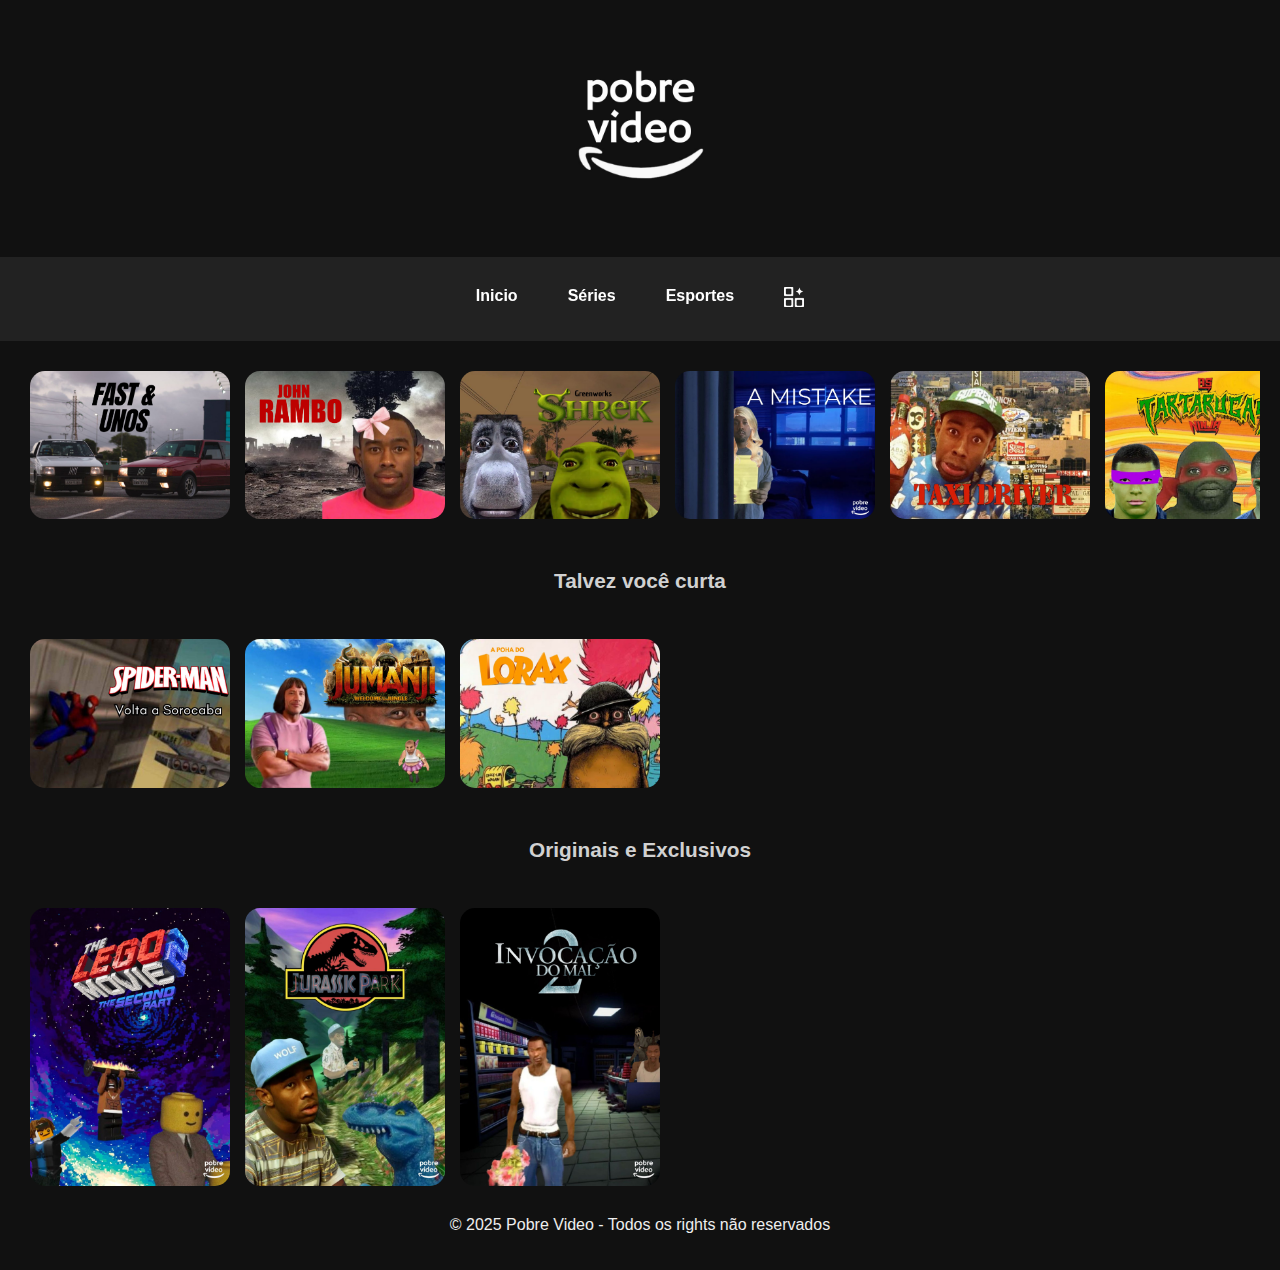
<file: index.html>
<!DOCTYPE html>
<html lang="pt-BR">
<head>
    <meta charset="UTF-8">
    <meta name="viewport" content="width=device-width, initial-scale=1.0">
    <title>Pobre Video </title>
    <link rel="stylesheet" href="Style.css">
    <link rel="icon" href="imagens/logorebrannd.jpg">
</head>
<body>
    <header class="top-header">

        <p><img src="imagens/logorebrannd.jpg" alt="Logo" width="180">
           
    </header>
    <nav class="menu">
        <ul>
        <li><a href="#">Inicio</a></li>
        <li><a href="series.html">Séries</a></li>
        <li><a href="Esportes.html">Esportes</a></li>          
        <li><a href="configurações.html">
        <img src="imagens/configrechuncudo.png" width="20">
        </a></li> 
    </ul>
    </nav>
   <main>
        <section class="movies">
        <div class="movie">
        <a href="https://www.youtube.com/embed/R8aidX1TdMU?si=aJvgjjxsX9lK7AFD">
        <img src="imagens/Velosesandnos.jpg" alt="Filme 1">
    </a>
</div>
    <div class="movie">
        <a href="https://www.youtube.com/watch?v=V9-R3MRhsJY">
        <img src="imagens/rambotyler.png" alt="Filme 2" >
        </a>
    
    </div>
    <div class="movie">
        <a href="https://www.youtube.com/embed/uylUoAU_gjA?si=kEt5a6knX4LiJTRU">
        <img src="imagens/capasherek.jpg" alt="Filme 3"></a>

   
    </div>
    <div class="movie">
        <a href="https://www.youtube.com/embed/l_T7KZEv6L0?si=q89WYQcuKKw5ydIw">
        <img src="imagens/Amistake.jpg" alt="Filme 4"></a>

    </div>
    <div class="movie">
        <a href="https://www.youtube.com/embed/gu1IGhyZh_c?si=UfZsegYVym8YIiK1">
        <img src="imagens/Taxidriver.jpg" alt="Filme 5"></a>

    </div>
    <div class="movie">
        <a href="https://www.youtube.com/embed/gu1IGhyZh_c?si=UfZsegYVym8YIiK1">
        <img src="imagens/tartarugasninja1.jpg" alt="Filme 5"></a>

    </div>
    <div class="movie">
        <a href="https://www.youtube.com/embed/gu1IGhyZh_c?si=UfZsegYVym8YIiK1">
        <img src="imagens/Escolado ock.jpg" alt="Filme 5"></a>

    </div>
    <div class="movie">
        <a href="https://www.youtube.com/embed/gu1IGhyZh_c?si=UfZsegYVym8YIiK1">
        <img src="imagens/TACHOVENU.jpg" alt="Filme 5"></a>

    </div>
        </section>
  <header>
    <p>Talvez você curta</p>
    </header>
    <section class="movies">
        <div class="movie">
       <a href="https://www.youtube.com/embed/bCFR8RsEfPI?si=Ww-Sf5331JOkebm2">
            <img src="imagens/sorocabaço.jpg" alt="Filme 1">
        </a>
        </div>

    <div class="movie">
      <a href="https://www.youtube.com/embed/7T13nY5yUrM?si=7MGjWHNamv0cGoob">
        <img src="imagens/Jumanji.jpg" alt="Filme 2">
      </a>
    </div>

    <div class="movie">
       <a href="https://www.youtube.com/embed/Kimv7-ngFvA?si=7XOaAuaBWkC_X0b7">
        <img src="imagens/LORAX.jpg" alt="Filme 3">
       </a>
        </div>
    </section>
 <header>
    <p>Originais e Exclusivos</p>
  </header>
    <section class="movies">
        <div class="movie">
        <a href="https://www.youtube.com/embed/cU1UkIIzSSs?si=XiFU1qoGTpGbE-Kn">
            <img src="imagens/LEGOMOVIE2.jpg" alt="Filme 1">
            </a>
        
        </div>

    <div class="movie">
        <a href="https://www.youtube.com/embed/TG92ihVICFc?si=PYXIPVdIWcQ2wBHq">
        <img src="imagens/jurrasickTyler.jpg" alt="Filme 2">
    </a>
    </div>

    <div class="movie">
        <a href="https://www.youtube.com/embed/FvsS9gzStw8?si=bBSrOhrtVI2Lidd5">
        <img src="imagens/invocaçãodomal.jpg" alt="Filme 3">
       </a>
        </div>
    </section>

    
    <footer>
        <p>&copy; 2025 Pobre Video - Todos os rights não reservados</p>
    </footer>
</body>
</html>
</file>
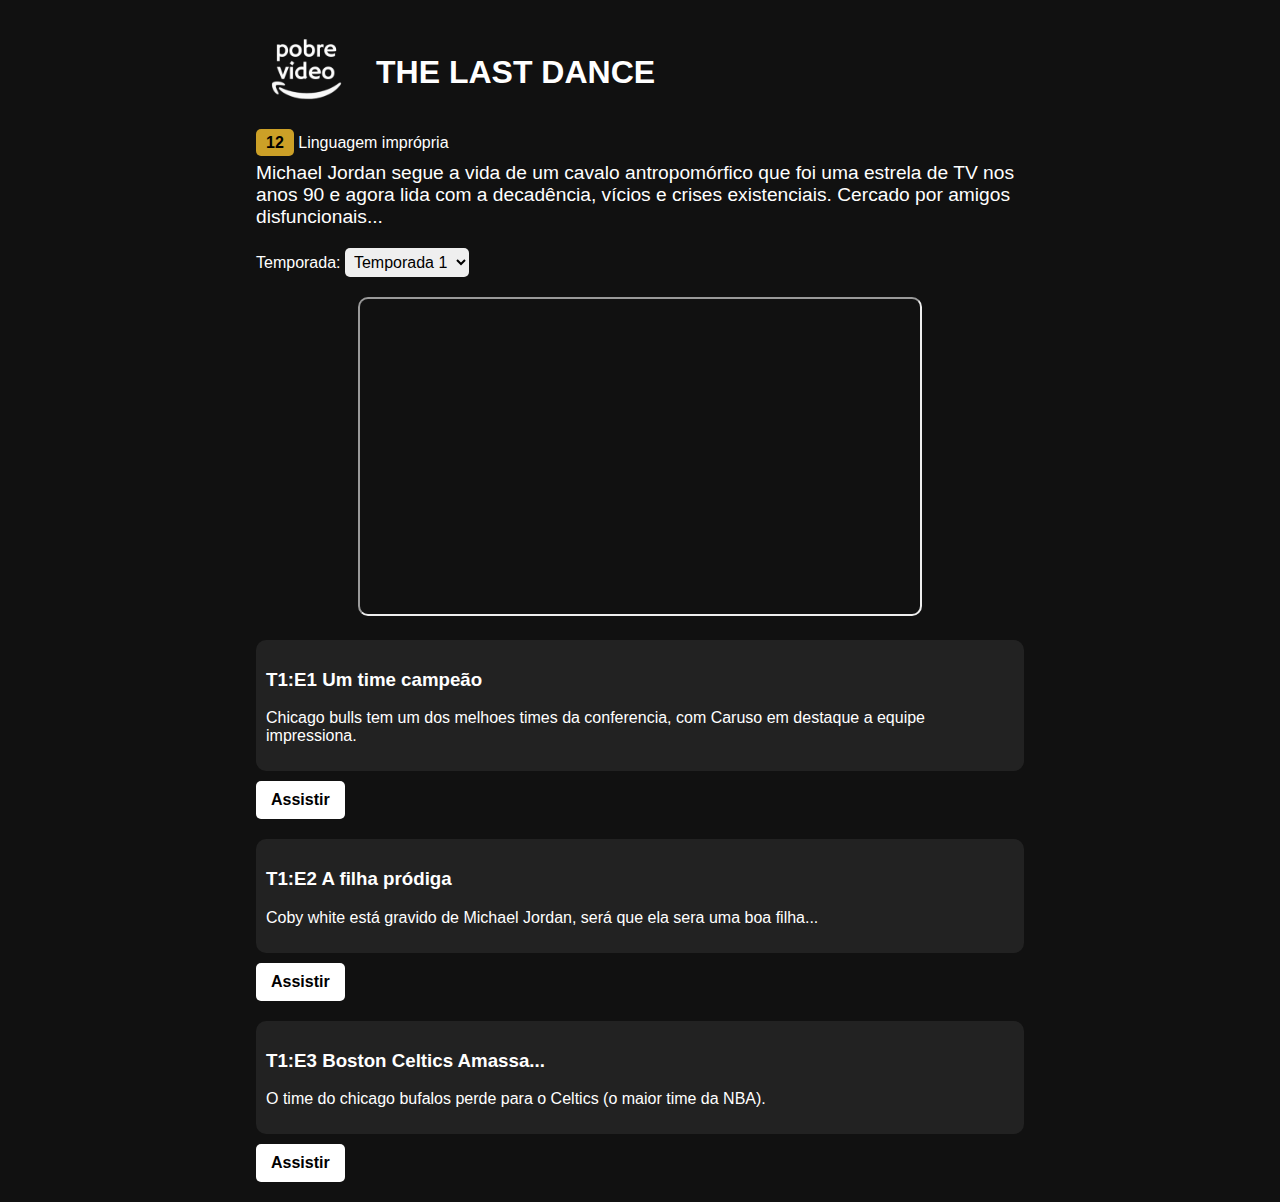
<file: Aremessofinal.html>
<!DOCTYPE html>
<html lang="pt-BR">
<head>
    <meta charset="UTF-8">
    <meta name="viewport" content="width=device-width, initial-scale=1.0">
    <title>Arremesso Final</title>
    <style>
        body {
            background-color: #111;
            color: white;
            font-family: Arial, sans-serif;
            margin: 0;
            padding: 0;
        }
        .container {
            width: 60%;
            margin: auto;
            padding: 20px;
        }
        .header {
            display: flex;
            align-items: center;
        }
        .header img {
            width: 100px;
            margin-right: 20px;
        }
        .title {
            font-size: 2em;
            font-weight: bold;
        }
        .info {
            margin-top: 10px;
        }
        .tag {
            background: rgb(204, 160, 39);
            color: black;
            padding: 5px 10px;
            border-radius: 5px;
            font-weight: bold;
        }
        .description {
            margin-top: 10px;
            font-size: 1.2em;
        }
        .episode {
            margin-top: 20px;
            padding: 10px;
            background: #222;
            border-radius: 10px;
        }
        .button {
            display: inline-block;
            margin-top: 10px;
            padding: 10px 15px;
            background: rgb(255, 255, 255);
            color: rgb(0, 0, 0);
            text-decoration: none;
            border-radius: 5px;
            font-weight: bold;
        }
        .season-selector {
            margin-top: 20px;
        }
        .season-selector select {
            padding: 5px;
            font-size: 1em;
            border-radius: 5px;
            border: none;
        }
        .trailer {
            margin-top: 20px;
            text-align: center;
        }
        .trailer iframe {
            width: 100%;
            max-width: 560px;
            height: 315px;
            border-radius: 10px;
        }
        
  </style>
</head>
<body>
    <div class="container">
        <div class="header">
            <a href="series.html">
            <img src="imagens/logorebrannd.jpg" alt="Pobre Video">
            </a>
            <div class="title">THE LAST DANCE</div>
        </div>
        <div class="info">
            <span class="tag">12</span> Linguagem imprópria 
        </div>
        <div class="description">
            Michael Jordan segue a vida de um cavalo antropomórfico que foi uma estrela de TV nos anos 90 e agora lida com a decadência, vícios e crises existenciais. Cercado por amigos disfuncionais...
        </div>
        <div class="season-selector">
            <label for="season">Temporada:</label>
            <select id="season">
                <option value="1">Temporada 1</option>
                <option value="2">Temporada 2 <a href="bojack2.html"></a></option>
            </select>
        </div>
        <div class="trailer">
            <h3></h3>
            <iframe src="https://www.youtube.com/embed/iuWLVRlGxak?siGA2MNKWj06hU-m7w" title="BoJack Horsemask Intro Parody"></iframe>
        </div>
        <div class="episode">
            <h3>T1:E1 Um time campeão</h3>
            <p></p>Chicago bulls tem um dos melhoes times da conferencia, com Caruso em destaque a equipe impressiona.</p>
        </div>
        <a href="https://www.youtube.com/embed/jG3GwKOHSEM"  class="button">Assistir</a>
    
        <div class="episode">
            <h3>T1:E2 A filha pródiga</h3>
            <p>Coby white está gravido de Michael Jordan, será que ela sera uma boa filha...</p>
        </div>
        
        <a href="https://www.youtube.com/embed/L5gHaaRL3fQ?si=XBgAkHQ7mUSGeH70" class="button">Assistir</a>
    
        <div class="episode">
            <h3>T1:E3 Boston Celtics Amassa... </h3>
            <p>O time do chicago bufalos perde para o Celtics (o maior time da NBA).</p>
        </div>
        <a href="https://www.youtube.com/embed/L5gHaaRL3fQ?si=XBgAkHQ7mUSGeH70" class="button">Assistir</a>
    
    </div>
</body>
</html>
</file>
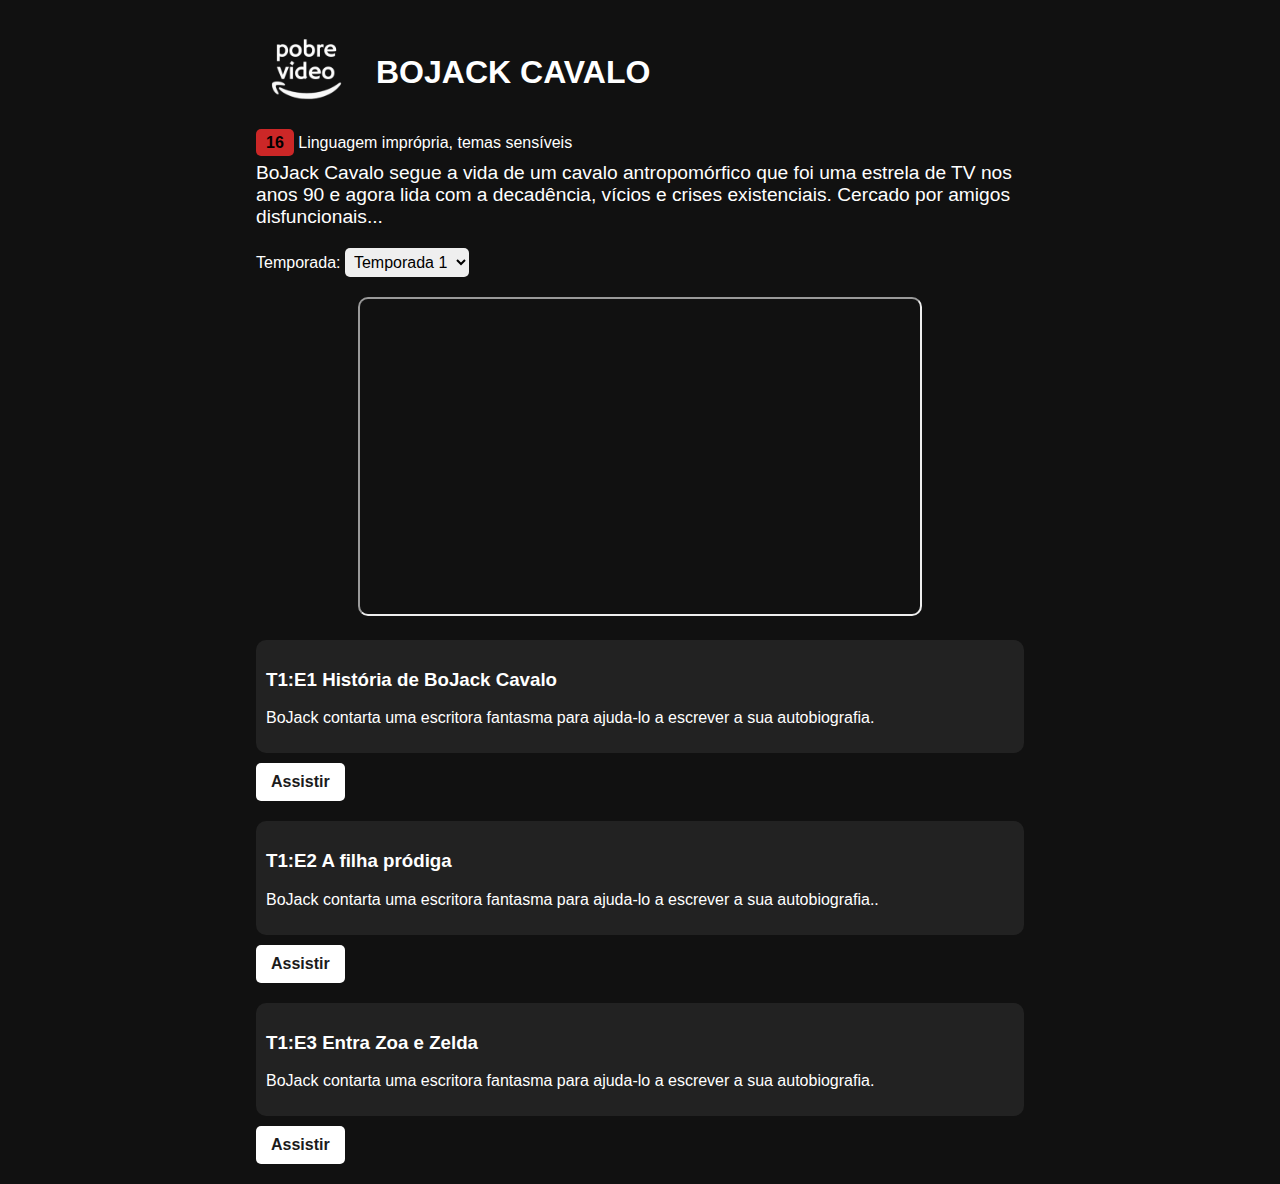
<file: bojack.html>
<!DOCTYPE html>
<html lang="pt-BR">
<head>
    <meta charset="UTF-8">
    <meta name="viewport" content="width=device-width, initial-scale=1.0">
    <title>BoJack Cavalo</title>
    <style>
        body {
            background-color: #111;
            color: white;
            font-family: Arial, sans-serif;
            margin: 0;
            padding: 0;
        }
        .container {
            width: 60%;
            margin: auto;
            padding: 20px;
        }
        .header {
            display: flex;
            align-items: center;
        }
        .header img {
            width: 100px;
            margin-right: 20px;
        }
        .title {
            font-size: 2em;
            font-weight: bold;
        }
        .info {
            margin-top: 10px;
        }
        .tag {
            background: rgb(204, 39, 39);
            color: black;
            padding: 5px 10px;
            border-radius: 5px;
            font-weight: bold;
        }
        .description {
            margin-top: 10px;
            font-size: 1.2em;
        }
        .episode {
            margin-top: 20px;
            padding: 10px;
            background: #222;
            border-radius: 10px;
        }
        .button {
            display: inline-block;
            margin-top: 10px;
            padding: 10px 15px;
            background: rgb(255, 255, 255);
            color: rgb(27, 27, 27);
            text-decoration: none;
            border-radius: 5px;
            font-weight: bold;
        }
        .season-selector {
            margin-top: 20px;
        }
        .season-selector select {
            padding: 5px;
            font-size: 1em;
            border-radius: 5px;
            border: none;
        }
        .trailer {
            margin-top: 20px;
            text-align: center;
        }
        .trailer iframe {
            width: 100%;
            max-width: 560px;
            height: 315px;
            border-radius: 10px;
        }
    </style>
</head>
<body>
    <div class="container">
        <div class="header">
            <a href="series.html">
            <img src="imagens/logorebrannd.jpg" alt="Pobre Video">
            </a>
            <div class="title">BOJACK CAVALO</div>
        </div>
        <div class="info">
            <span class="tag">16</span> Linguagem imprópria, temas sensíveis
        </div>
        <div class="description">
            BoJack Cavalo segue a vida de um cavalo antropomórfico que foi uma estrela de TV nos anos 90 e agora lida com a decadência, vícios e crises existenciais. Cercado por amigos disfuncionais...
        </div>
        <div class="season-selector">
            <label for="season">Temporada:</label>
            <select id="season">
                <option value="1">Temporada 1</option>
                <option value="2">Temporada 2 <a href="bojack2.html"></a></option>
            </select>
        </div>
        <div class="trailer">
            <h3></h3>
            <iframe src="https://www.youtube.com/embed/LFz_RbJbchI" title="BoJack Horsemask Intro Parody"></iframe>
        </div>
        <div class="episode">
            <h3>T1:E1 História de BoJack Cavalo</h3>
            <p>BoJack contarta uma escritora fantasma para ajuda-lo a escrever a sua autobiografia.</p>
        </div>
        <a href="https://www.youtube.com/embed/VtUWD7g4Qlg"  class="button">Assistir</a>
    
        <div class="episode">
            <h3>T1:E2 A filha pródiga</h3>
            <p>BoJack contarta uma escritora fantasma para ajuda-lo a escrever a sua autobiografia..</p>
        </div>
        
        <a href="https://www.youtube.com/embed/XHWt9v_7YfQ" class="button">Assistir</a>
    
        <div class="episode">
            <h3>T1:E3 Entra Zoa e Zelda </h3>
            <p>BoJack contarta uma escritora fantasma para ajuda-lo a escrever a sua autobiografia.</p>
        </div>
        <a href="#" class="button">Assistir</a>
    
    </div>
</body>
</html>
</html>
</file>
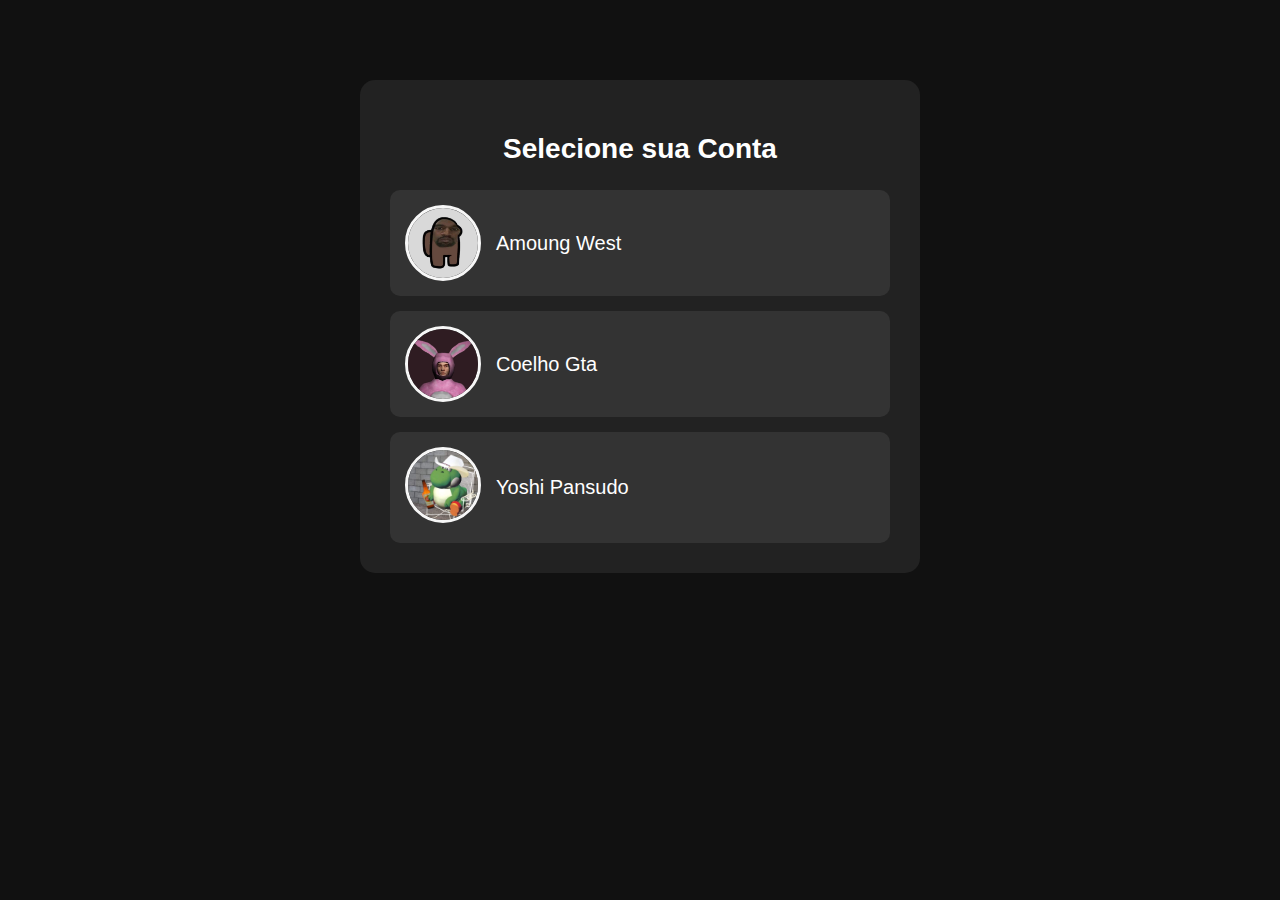
<file: configurações.html>
<!DOCTYPE html>
<html lang="pt-BR">
<head>
    <meta charset="UTF-8">
    <meta name="viewport" content="width=device-width, initial-scale=1.0">
    <title>Configurações</title>
    <style>
       
       body {
            font-family: Arial, sans-serif;
            background-color: #111;
            color: #fff;
            margin: 0;
            padding: 0;
            text-align: center;
        }

        .container {
            max-width: 500px;
            margin: 80px auto;
            padding: 30px;
            background: #222;
            border-radius: 15px;
           
        }

        h2 {
            font-size: 28px;
            margin-bottom: 25px;
        }

        .conta-lista {
            display: flex;
            flex-direction: column;
            gap: 15px;
        }

        .conta-opcao {
            display: flex;
            align-items: center;
            gap: 15px;
            padding: 15px;
            background: #333;
            border-radius: 10px;
            cursor: pointer;
            transition: background 0.3s ease, transform 0.2s ease;
            font-size: 20px;
        }

        .conta-opcao:hover {
            background: #444;
            transform: scale(1.05);
        }

        .conta-opcao img {
            width: 70px;
            height: 70px;
            border-radius: 50%;
            border: 3px solid #f7f7f7;
        }

        button {
            margin-top: 20px;
            width: 100%;
            padding: 12px;
            background-color: #007cb6;
            color: white;
            border: none;
            border-radius: 8px;
            cursor: pointer;
            font-size: 18px;
        }

        button:hover {
            background-color: #0058cc;
        }

        .hidden {
            display: none;
        }
    </style>
</head>
<body>

    <div class="container" id="selecaoConta">
        <h2>Selecione sua Conta</h2>
        <div class="conta-lista">
            <div class="conta-opcao" onclick="selecionarConta('user1', 'user1.jpg')">
                <img src="imagens/perfilminiye.jpg" alt="Usuário 1">
                <span>Amoung West</span>
            </div>
            <div class="conta-opcao" onclick="selecionarConta('user2', 'user2.jpg')">
                <img src="imagens/perfilcoelhorosa.jpg" alt="Usuário 2">
                <span>Coelho Gta</span>
            </div>
            <div class="conta-opcao" onclick="selecionarConta('user3', 'user3.jpg')">
                <a href="index.html">
                <img src="imagens/perfildinossauro.jpeg" alt="Usuário 3"></a>
                <span>Yoshi Pansudo</span>
            </div>
</file>
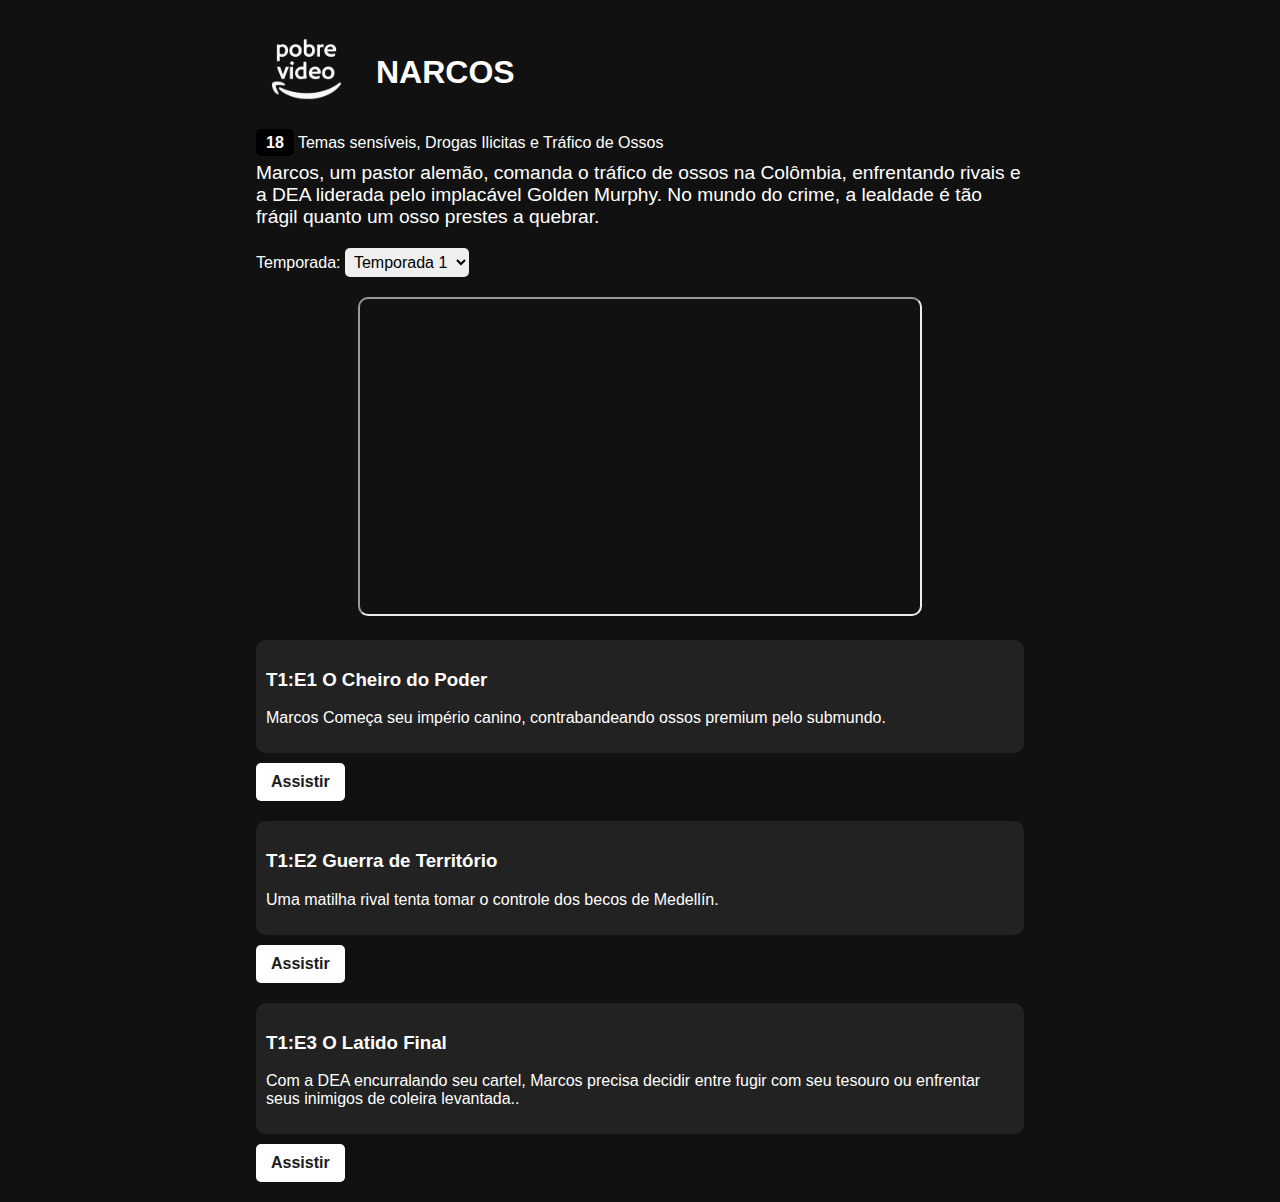
<file: narcos.html>
<!DOCTYPE html>
<html lang="pt-BR">
<head>
    <meta charset="UTF-8">
    <meta name="viewport" content="width=device-width, initial-scale=1.0">
    <title>Narcos</title>
    <style>
        body {
            background-color: #111;
            color: white;
            font-family: Arial, sans-serif;
            margin: 0;
            padding: 0;
        }
        .container {
            width: 60%;
            margin: auto;
            padding: 20px;
        }
        .header {
            display: flex;
            align-items: center;
        }
        .header img {
            width: 100px;
            margin-right: 20px;
        }
        .title {
            font-size: 2em;
            font-weight: bold;
        }
        .info {
            margin-top: 10px;
        }
        .tag {
            background: rgb(0, 0, 0);
            color: rgb(255, 255, 255);
            padding: 5px 10px;
            border-radius: 5px;
            font-weight: bold;
        }
        .description {
            margin-top: 10px;
            font-size: 1.2em;
        }
        .episode {
            margin-top: 20px;
            padding: 10px;
            background: #222;
            border-radius: 10px;
        }
        .button {
            display: inline-block;
            margin-top: 10px;
            padding: 10px 15px;
            background: rgb(255, 255, 255);
            color: rgb(27, 27, 27);
            text-decoration: none;
            border-radius: 5px;
            font-weight: bold;
        }
        .season-selector {
            margin-top: 20px;
        }
        .season-selector select {
            padding: 5px;
            font-size: 1em;
            border-radius: 5px;
            border: none;
        }
        .trailer {
            margin-top: 20px;
            text-align: center;
        }
        .trailer iframe {
            width: 100%;
            max-width: 560px;
            height: 315px;
            border-radius: 10px;
        }
    </style>
</head>
<body>
    <div class="container">
        <div class="header">
            <a href="series.html">
            <img src="imagens/logorebrannd.jpg" alt="Pobre Video">
            </a>
            <div class="title">NARCOS</div>
        </div>
        <div class="info">
            <span class="tag">18</span> Temas sensíveis, Drogas Ilicitas e Tráfico de Ossos
        </div>
        <div class="description">
          
Marcos, um pastor alemão, comanda o tráfico de ossos na Colômbia, enfrentando rivais e a DEA liderada pelo implacável Golden Murphy. No mundo do crime, a lealdade é tão frágil quanto um osso prestes a quebrar.
        </div>
        <div class="season-selector">
            <label for="season">Temporada:</label>
            <select id="season">
                <option value="1">Temporada 1</option>
                <option value="2">Temporada 2 <a href="bojack2.html"></a></option>
            </select>
        </div>
        <div class="trailer">
            <h3></h3>
            <iframe src="https://www.youtube.com/embed/Npu7ouwwfwo?si=a-KpHnZ2IiiJ4pGy" title="BoJack Horsemask Intro Parody"></iframe>
        </div>
        <div class="episode">
            <h3>T1:E1 O Cheiro do Poder</h3>
            <p>Marcos Começa seu império canino, contrabandeando ossos premium pelo submundo.</p>
        </div>
        <a href="https://www.youtube.com/embed/GI3rKNjQQig?si=kvY9YZW_2Md9nH4X"  class="button">Assistir</a>
    
        <div class="episode">
            <h3>T1:E2 Guerra de Território</h3>
            <p>Uma matilha rival tenta tomar o controle dos becos de Medellín.</p>
        </div>
        
        <a href="https://www.youtube.com/embed/NpAcIek7Rbw?si=lkok1zZQdsIDCgZ_" class="button">Assistir</a>
    
        <div class="episode">
            <h3>T1:E3 O Latido Final </h3>
            <p>Com a DEA encurralando seu cartel, Marcos precisa decidir entre fugir com seu tesouro ou enfrentar seus inimigos de coleira levantada..</p>
        </div>
        <a href="https://www.youtube.com/embed/Npu7ouwwfwo?si=a-KpHnZ2IiiJ4pGy" class="button">Assistir</a>
    
    </div>
</body>
</html>
</file>
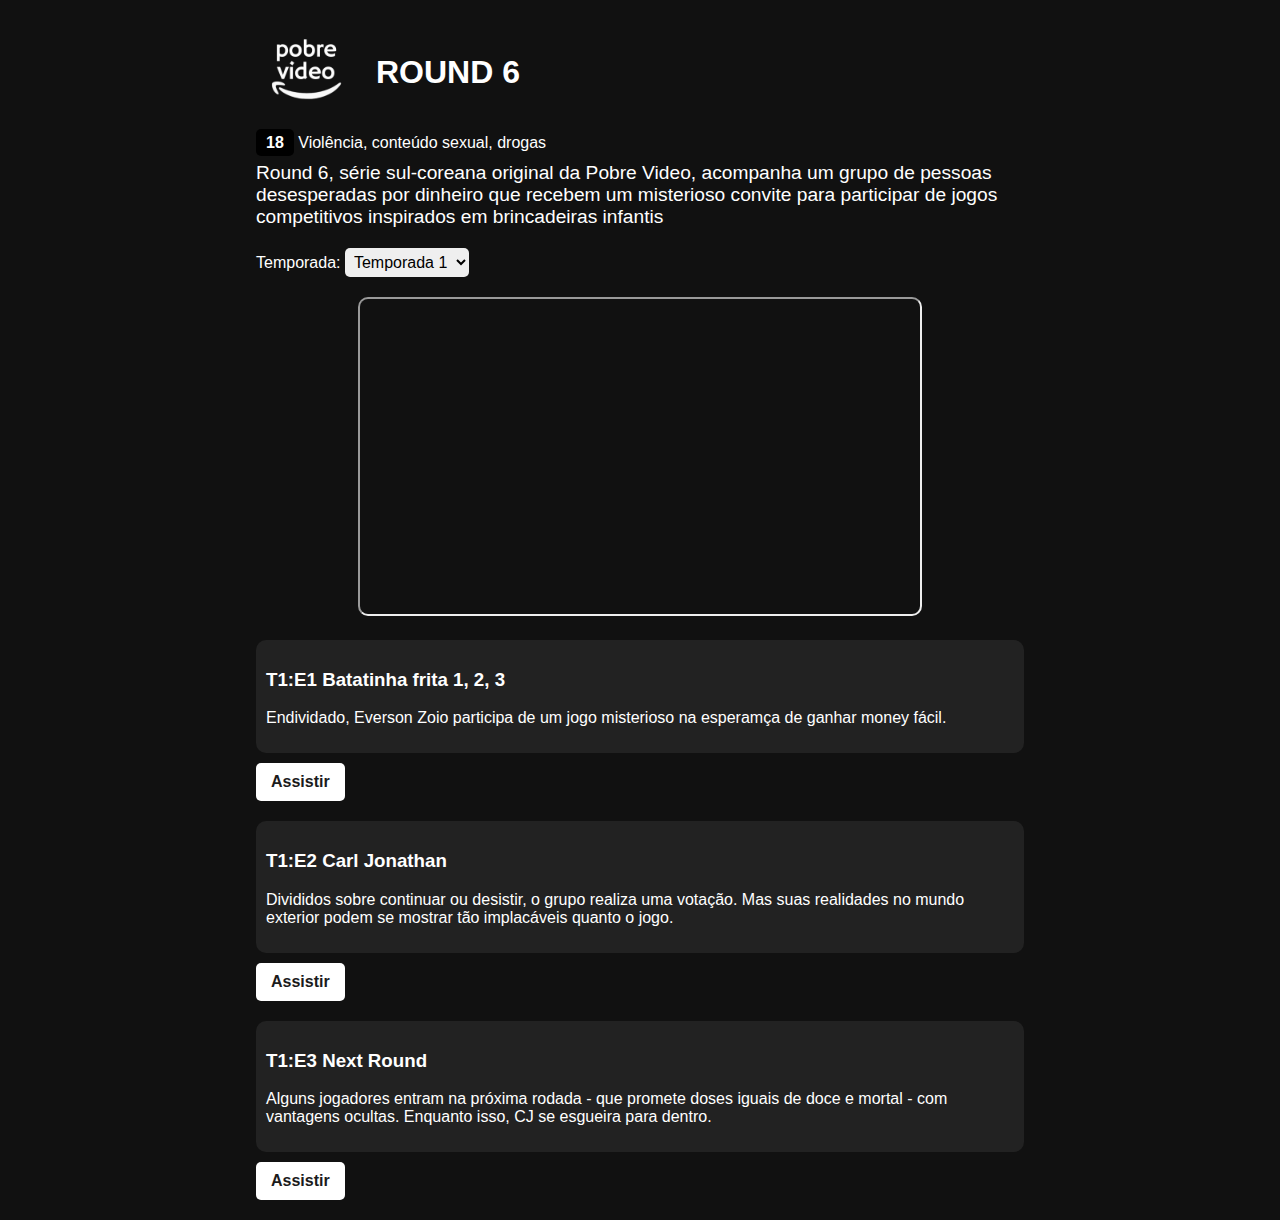
<file: Rambo.html>
<!DOCTYPE html>
<html lang="pt-BR">
<head>
    <meta charset="UTF-8">
    <meta name="viewport" content="width=device-width, initial-scale=1.0">
    <title>Round 6 </title>
    <style>
        body {
            background-color: #111;
            color: white;
            font-family: Arial, sans-serif;
            margin: 0;
            padding: 0;
        }
        .container {
            width: 60%;
            margin: auto;
            padding: 20px;
        }
        .header {
            display: flex;
            align-items: center;
        }
        .header img {
            width: 100px;
            margin-right: 20px;
        }
        .title {
            font-size: 2em;
            font-weight: bold;
        }
        .info {
            margin-top: 10px;
        }
        .tag {
            background: rgb(0, 0, 0);
            color: rgb(255, 255, 255);
            padding: 5px 10px;
            border-radius: 5px;
            font-weight: bold;
        }
        .description {
            margin-top: 10px;
            font-size: 1.2em;
        }
        .episode {
            margin-top: 20px;
            padding: 10px;
            background: #222;
            border-radius: 10px;
        }
        .button {
            display: inline-block;
            margin-top: 10px;
            padding: 10px 15px;
            background: rgb(255, 255, 255);
            color: rgb(27, 27, 27);
            text-decoration: none;
            border-radius: 5px;
            font-weight: bold;
        }
        .season-selector {
            margin-top: 20px;
        }
        .season-selector select {
            padding: 5px;
            font-size: 1em;
            border-radius: 5px;
            border: none;
        }
        .trailer {
            margin-top: 20px;
            text-align: center;
        }
        .trailer iframe {
            width: 100%;
            max-width: 560px;
            height: 315px;
            border-radius: 10px;
        }
    </style>
</head>
<body>
    <div class="container">
        <div class="header">
            <a href="series.html">
            <img src="imagens/logorebrannd.jpg" alt="Pobre Video">
            </a>
            <div class="title">ROUND 6</div>
        </div>
        <div class="info">
            <span class="tag">18</span> Violência, conteúdo sexual, drogas
        </div>
        <div class="description">
            Round 6, série sul-coreana original da Pobre Video, acompanha um grupo de pessoas desesperadas por dinheiro que recebem um misterioso convite para participar de jogos competitivos inspirados em brincadeiras infantis
        </div>
        <div class="season-selector">
            <label for="season">Temporada:</label>
            <select id="season">
                <option value="1">Temporada 1</option>
                <option value="2">Temporada 2 <a href="bojack2.html"></a></option>
            </select>
        </div>
        <div class="trailer">
            <h3></h3>
            <iframe src="https://www.youtube.com/embed/kFCw8gIQOSM?si=JP2wstiz6s-E16rk" title="BoJack Horsemask Intro Parody"></iframe>
        </div>
        <div class="episode">
            <h3>T1:E1 Batatinha frita 1, 2, 3</h3>
            <p>Endividado, Everson Zoio participa de um jogo misterioso na esperamça de ganhar money fácil.</p>
        </div>
        <a href="https://www.youtube.com/embed/onw77CkY1cI?si=Su_QTtR5p_4K-DE9"  class="button">Assistir</a>
    
        <div class="episode">
            <h3>T1:E2 Carl Jonathan</h3>
            <p>Divididos sobre continuar ou desistir, o grupo realiza uma votação. Mas suas realidades no mundo exterior podem se mostrar tão implacáveis quanto o jogo. 
            </p>
        </div>
        
        <a href="https://www.youtube.com/embed/CoWJRqS-WTM?si=YYrc4KMXeao05aT1" class="button">Assistir</a>
    
        <div class="episode">
            <h3>T1:E3 Next Round</h3>
            <p>Alguns jogadores entram na próxima rodada - que promete doses iguais de doce e mortal - com vantagens ocultas. Enquanto isso, CJ se esgueira para dentro.</p>
        </div>
        <a href="https://www.youtube.com/embed/lDw0nBoKq8E?si=kFuMNuAGUlbIcUjl" class="button">Assistir</a>
    
    </div>
</body>
</html>
</file>
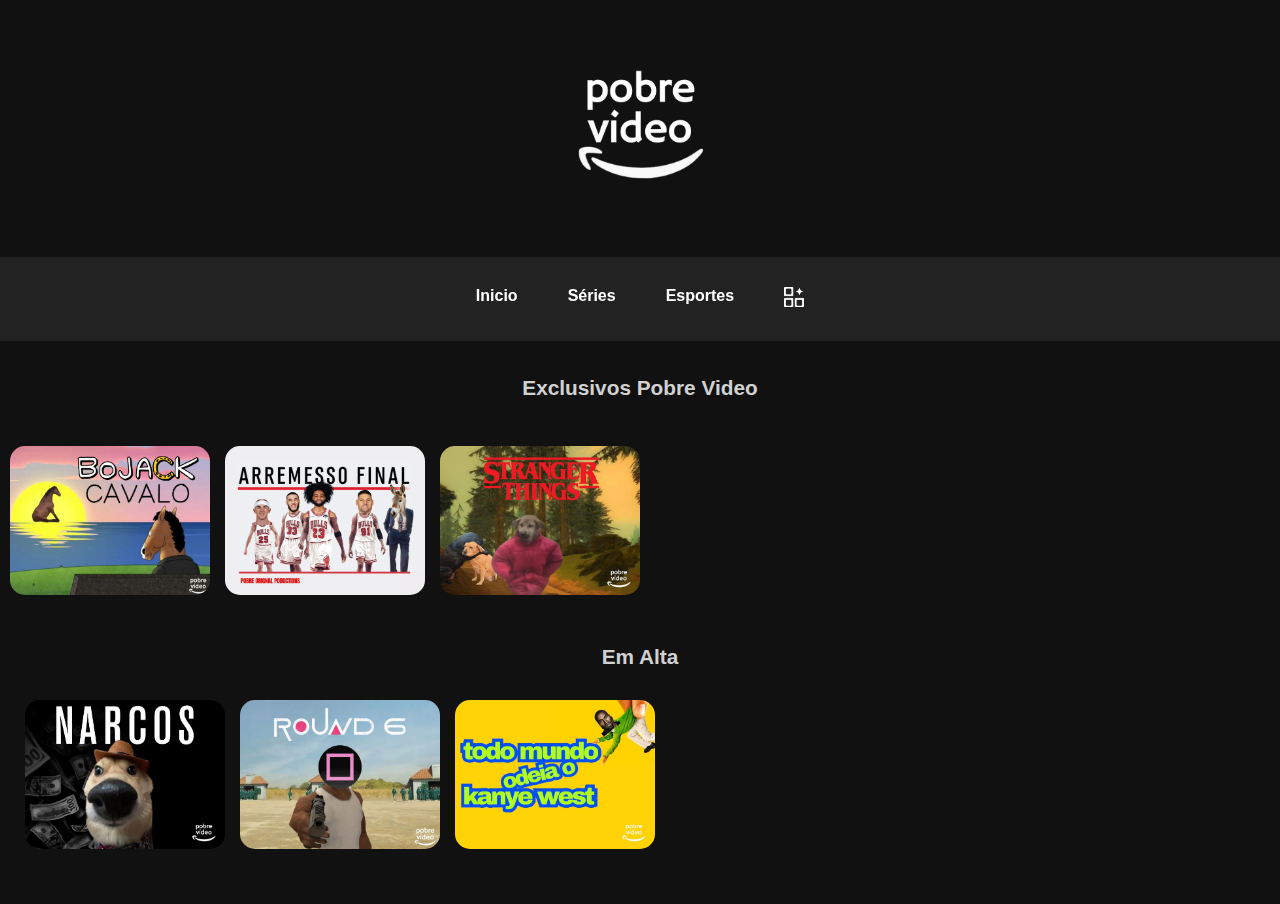
<file: series.html>
<!DOCTYPE html>
<html lang="pt-BR">
<head>
    <meta charset="UTF-8">
    <meta name="viewport" content="width=device-width, initial-scale=1.0">
    <title>Pobre Video - O Streaming Alternativo</title>
    <link rel="stylesheet" href="Style.css">

</head>
<body>
    <header class="top-header">

        <p><img src="imagens/logorebrannd.jpg" alt="Logo" width="180">
           
           
    </header>
    <nav class="menu">
        <ul>
            <li><a href="index.html">Inicio</a></li>
            <li><a href="series.html">Séries</a></li>
            <li><a href="Esportes.html">Esportes</a></li>          
            <li><a href="configurações.html">
                <img src="imagens/configrechuncudo.png" width="20">
            </a></li> 
    </ul>
    </nav>
    <header>
        <p>Exclusivos Pobre Video</p>
    </header>    
        <section class="movies">
            <div class="movie">
           <a href="bojack.html">
                <img src="imagens/cavalosenatdo.jpg" alt="Serie 1">
                </a>
          
            </div>
    
        <div class="movie">
          <a href="Aremessofinal.html">
            <img src="imagens/aMASSOFINAL.jpg" alt="Serie 2">
        </a>
       
        </div>
    
        <div class="movie">
           <a href="strangerthings.html">
            <img src="imagens/Strangercoisa.jpg" alt="Serie 3">
      </a>
     
            </div>
        </section>
        <header>
            <p>Em Alta</p>
            <section class="movies">
                <div class="movie">
                <a href="narcos.html">
                <img src="imagens/Narcos.jpg" alt="Serie 1"></a>
              
                </div>
        
            <div class="movie">
               <a href="Round6.html">
                <img src="imagens/round6.jpg" alt="Serie 2">
            </a>
           
            </div>
        
            <div class="movie">
                <a href="todomundoodeiaoye.html">
                <img src="imagens/Todomundoodeia.jpg" alt="Serie 3">
                </a>
                <h2>
         
                </div>
            </section>
</file>
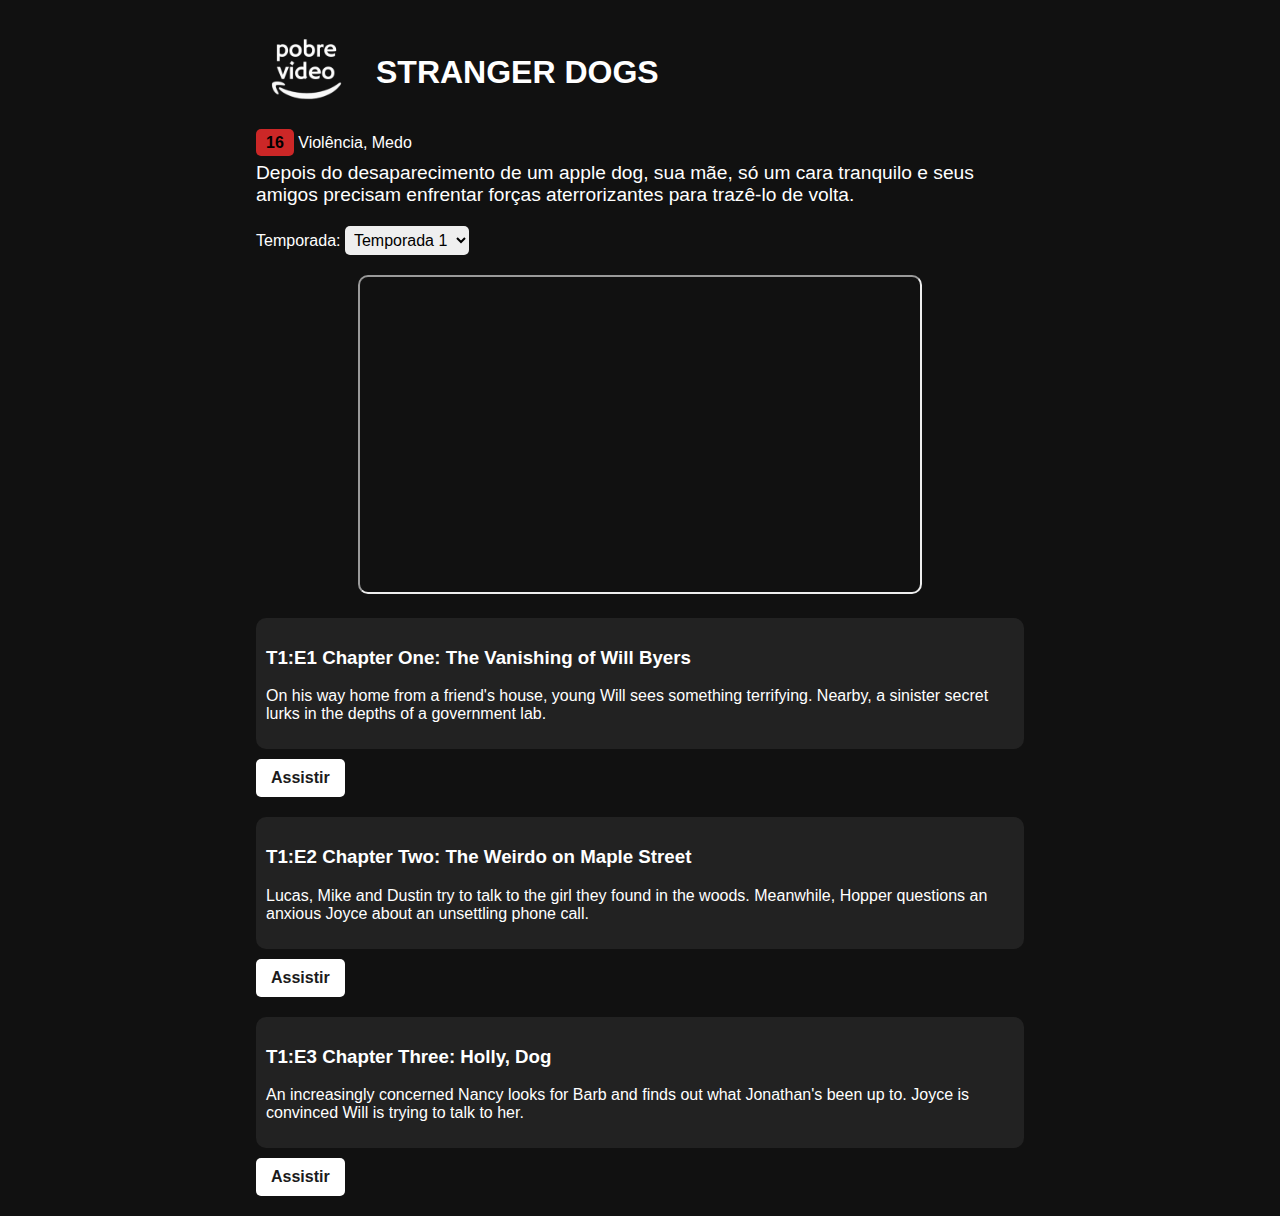
<file: strangerthings.html>
<!DOCTYPE html>
<html lang="pt-BR">
<head>
    <meta charset="UTF-8">
    <meta name="viewport" content="width=device-width, initial-scale=1.0">
    <title>Stranger Things - Pobre Video</title>
    <style>
        body {
            background-color: #111;
            color: white;
            font-family: Arial, sans-serif;
            margin: 0;
            padding: 0;
        }
        .container {
            width: 60%;
            margin: auto;
            padding: 20px;
        }
        .header {
            display: flex;
            align-items: center;
        }
        .header img {
            width: 100px;
            margin-right: 20px;
        }
        .title {
            font-size: 2em;
            font-weight: bold;
        }
        .info {
            margin-top: 10px;
        }
        .tag {
            background: rgb(204, 39, 39);
            color: black;
            padding: 5px 10px;
            border-radius: 5px;
            font-weight: bold;
        }
        .description {
            margin-top: 10px;
            font-size: 1.2em;
        }
        .episode {
            margin-top: 20px;
            padding: 10px;
            background: #222;
            border-radius: 10px;
        }
        .button {
            display: inline-block;
            margin-top: 10px;
            padding: 10px 15px;
            background: rgb(255, 255, 255);
            color: rgb(27, 27, 27);
            text-decoration: none;
            border-radius: 5px;
            font-weight: bold;
        }
        .season-selector {
            margin-top: 20px;
        }
        .season-selector select {
            padding: 5px;
            font-size: 1em;
            border-radius: 5px;
            border: none;
        }
        .trailer {
            margin-top: 20px;
            text-align: center;
        }
        .trailer iframe {
            width: 100%;
            max-width: 560px;
            height: 315px;
            border-radius: 10px;
        }
    </style>
</head>
<body>
    <div class="container">
        <div class="header">
            <a href="series.html">
            <img src="imagens/logorebrannd.jpg" alt="Pobre Video">
            </a>
            <div class="title">STRANGER DOGS</div>
        </div>
        <div class="info">
            <span class="tag">16</span> Violência, Medo
        </div>
        <div class="description">
            Depois do desaparecimento de um apple dog, sua mãe, só um cara tranquilo e seus amigos precisam enfrentar forças aterrorizantes para trazê-lo de volta.
        </div>
        <div class="season-selector">
            <label for="season">Temporada:</label>
            <select id="season">
                <option value="1">Temporada 1</option>
                <option value="2">Temporada 2 <a href="bojack2.html"></a></option>
            </select>
        </div>
        <div class="trailer">
            <h3></h3>
            <iframe src="https://www.youtube.com/embed/XCljrHZvw7g?si=sXoiHIY2TH2_Lb3V" title="Stranger things"></iframe>
        </div>
        <div class="episode">
            <h3>T1:E1 Chapter One: The Vanishing of Will Byers</h3>
            <p>On his way home from a friend's house, young Will sees something terrifying. Nearby, a sinister secret lurks in the depths of a government lab.</p>
        </div>
        <a href="https://www.youtube.com/embed/-aaZvNFbFiQ?si=nRbsmOfyysm5ybuL"  class="button">Assistir</a>
    
        <div class="episode">
            <h3>T1:E2 Chapter Two: The Weirdo on Maple Street</h3>
            <p>Lucas, Mike and Dustin try to talk to the girl they found in the woods. Meanwhile, Hopper questions an anxious Joyce about an unsettling phone call.

            </p>
        </div>
        
        <a href="https://www.youtube.com/embed/UmbgVJKQgPs?si=E5Pe8-L70jgRaFl_" class="button">Assistir</a>
    
        <div class="episode">
            <h3>T1:E3 Chapter Three: Holly, Dog </h3>
            <p>An increasingly concerned Nancy looks for Barb and finds out what Jonathan's been up to. Joyce is convinced Will is trying to talk to her.</p>
        </div>
        <a href="https://www.youtube.com/embed/SYIDAzQv1mw?si=ukOK9ObJM2ni2lWX" class="button">Assistir</a>
    
    </div>
</body>
</html>
</file>
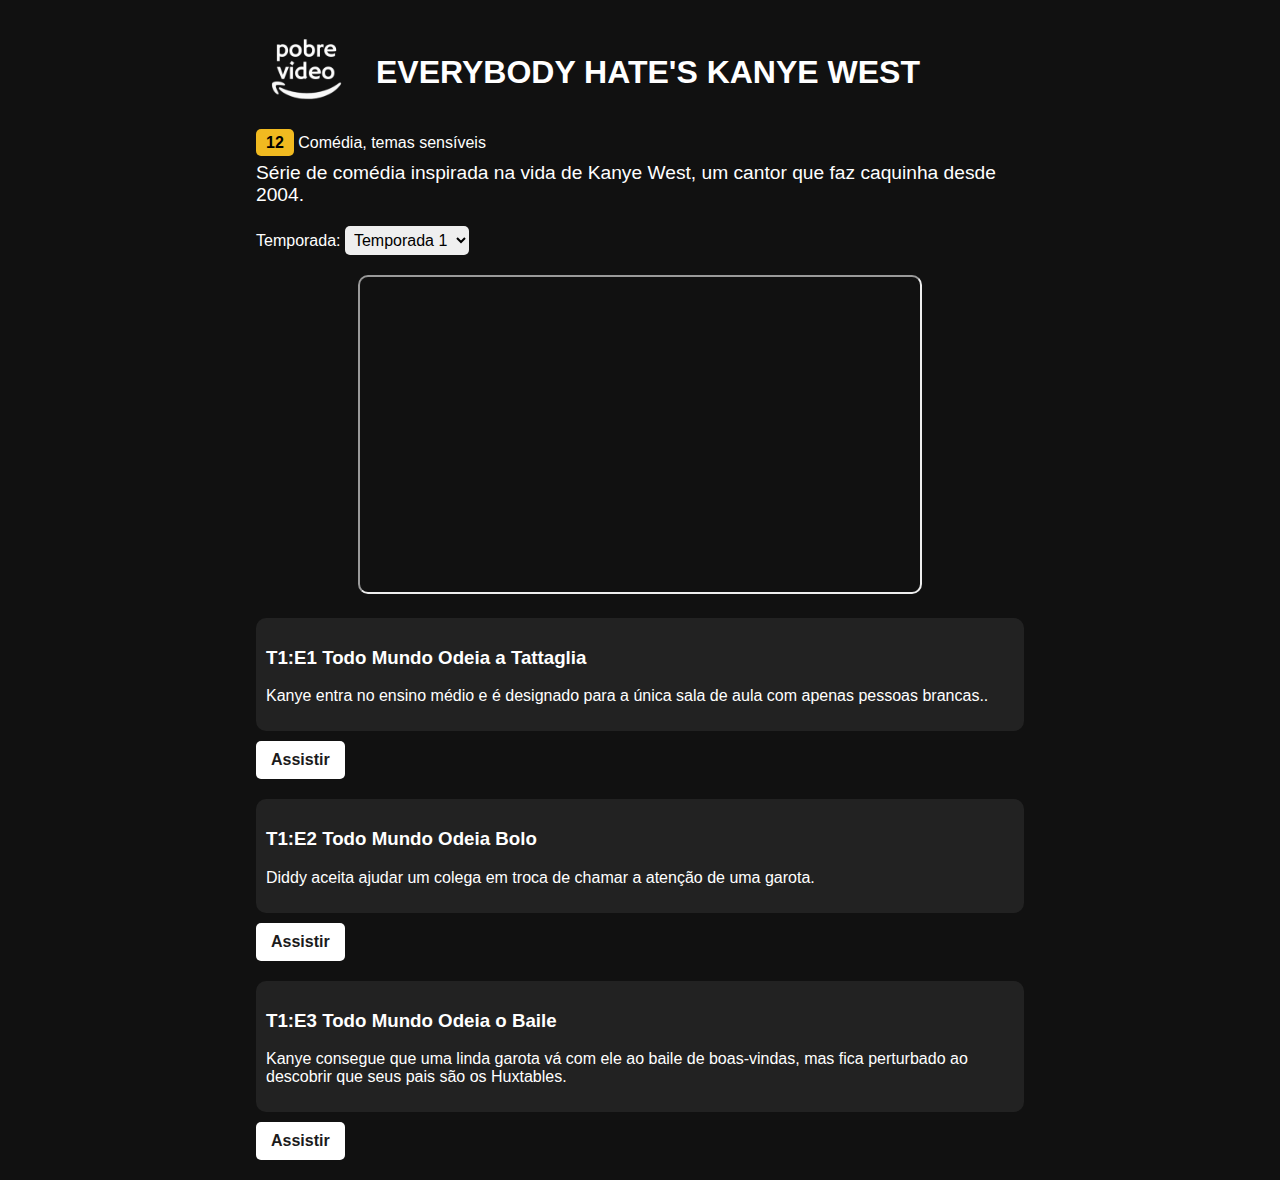
<file: todomundoodeiaoye.html>
<!DOCTYPE html>
<html lang="pt-BR">
<head>
    <meta charset="UTF-8">
    <meta name="viewport" content="width=device-width, initial-scale=1.0">
    <title>EVERYBODY HATE'S KANYE WEST</title>
    <style>
        body {
            background-color: #111;
            color: white;
            font-family: Arial, sans-serif;
            margin: 0;
            padding: 0;
        }
        .container {
            width: 60%;
            margin: auto;
            padding: 20px;
        }
        .header {
            display: flex;
            align-items: center;
        }
        .header img {
            width: 100px;
            margin-right: 20px;
        }
        .title {
            font-size: 2em;
            font-weight: bold;
        }
        .info {
            margin-top: 10px;
        }
        .tag {
            background: rgb(241, 186, 32);
            color: black;
            padding: 5px 10px;
            border-radius: 5px;
            font-weight: bold;
        }
        .description {
            margin-top: 10px;
            font-size: 1.2em;
        }
        .episode {
            margin-top: 20px;
            padding: 10px;
            background: #222;
            border-radius: 10px;
        }
        .button {
            display: inline-block;
            margin-top: 10px;
            padding: 10px 15px;
            background: rgb(255, 255, 255);
            color: rgb(27, 27, 27);
            text-decoration: none;
            border-radius: 5px;
            font-weight: bold;
        }
        .season-selector {
            margin-top: 20px;
        }
        .season-selector select {
            padding: 5px;
            font-size: 1em;
            border-radius: 5px;
            border: none;
        }
        .trailer {
            margin-top: 20px;
            text-align: center;
        }
        .trailer iframe {
            width: 100%;
            max-width: 560px;
            height: 315px;
            border-radius: 10px;
        }
    </style>
</head>
<body>
    <div class="container">
        <div class="header">
            <a href="series.html">
            <img src="imagens/logorebrannd.jpg" alt="Pobre Video">
            </a>
            <div class="title">EVERYBODY HATE'S KANYE WEST</div>
        </div>
        <div class="info">
            <span class="tag">12</span> Comédia, temas sensíveis
        </div>
        <div class="description">
            Série de comédia inspirada na vida de Kanye West, um cantor que faz caquinha desde 2004.
        </div>
        <div class="season-selector">
            <label for="season">Temporada:</label>
            <select id="season">
                <option value="1">Temporada 1</option>
                <option value="2">Temporada 2 <a href="bojack2.html"></a></option>
            </select>
        </div>
        <div class="trailer">
            <h3></h3>
            <iframe src="https://www.youtube.com/embed/6M-ruH_s1Mg?si=b64AFYqbuJ9-Xid8" title="BoJack Horsemask Intro Parody"></iframe>
        </div>
        <div class="episode">
            <h3>T1:E1 Todo Mundo Odeia a Tattaglia</h3>
            <p> Kanye entra no ensino médio e é designado para a única sala de aula com apenas pessoas brancas..</p>
        </div>
        <a href="https://www.youtube.com/embed/QvPW8D04XL0?si=l_GkLnz_V-q5yFX7"  class="button">Assistir</a>
    
        <div class="episode">
            <h3>T1:E2 Todo Mundo Odeia Bolo</h3>
            <p>Diddy aceita ajudar um colega em troca de chamar a atenção de uma garota.</p>
        </div>
        
        <a href="https://www.youtube.com/embed/mvdGOzhWJIY?si=Zx6Qr8BpQPOZSLKJ" class="button">Assistir</a>
    
        <div class="episode">
            <h3>T1:E3 Todo Mundo Odeia o Baile</h3>
            <p>Kanye consegue que uma linda garota vá com ele ao baile de boas-vindas, mas fica perturbado ao descobrir que seus pais são os Huxtables.</p>
        </div>
        <a href="https://www.youtube.com/embed/R2vAAf-PL_w?si=b8jaW2r878cpfUzZ" class="button">Assistir</a>
    
    </div>
</body>
</html>
</file>
<file: Style.css>
body {
    font-family: Arial, sans-serif;
    background-color: #111;
    color: #eeeeee;
    text-align: center;
    margin: 0;
    padding: 0;
}

main {
    padding: 20px;
}

.movies {
    display: flex;
    flex-wrap: nowrap; /* Mantém os filmes sempre em linha */
    justify-content: flex-start; /* Garante alinhamento à esquerda */
    gap: 15px;
    padding: 10px;
    overflow-x: auto; /* Permite rolagem horizontal */
    white-space: nowrap; /* Evita quebra de linha */
    scrollbar-width: thin; /* Personaliza a barra de rolagem em alguns navegadores */
}

.movie {
    flex: 0 0 auto; /* Garante que os filmes não encolham */
    width: 200px; /* Define um tamanho fixo */
    min-width: 150px; /* Garante que cada filme tenha um tamanho mínimo */
    transition: transform 0.3s ease;
}


.movie:hover {
    transform: scale(1.05);
}

.movie img {
    width: 100%;
    border-radius: 15px;
}

header {
    background-color: #111;
    color: #d1d1d1;
    padding: 15px;
    font-size: 1.3em;
    font-weight: bold;
    text-align: center;
}

.logo {
    max-width: 120px; /* Reduzindo o tamanho da logo */
}

nav.menu {
    background: rgba(37, 37, 37, 0.9);
    padding: 10px 0;
    text-align: center;
    position: sticky;
    top: 0;
    width: 100%;
    z-index: 100;
}

nav.menu ul {
    list-style-type: none;
    padding: 0;
    margin: 0;
    display: flex;
    justify-content: center;
    flex-wrap: wrap;
}

nav.menu ul li {
    margin: 10px;
}

nav.menu ul li a {
    color: #fff;
    text-decoration: none;
    padding: 10px 15px;
    font-weight: bold;
    display: block;
    border-radius: 5px;
    transition: background 0.3s ease, transform 0.3s ease;
}

nav.menu ul li a:hover {
    background: #444;
    transform: scale(1.1);
}


    @media (max-width: 768px) {
        .movies {
            padding: 10px 5px; /* Ajusta o espaçamento em telas menores */
            gap: 10px; /* Reduz a distância entre os filmes */
        }
    
        .movie {
            width: 140px; /* Filmes menores para caber melhor */
            min-width: 120px;
        }
    header {
        font-size: 1.1em;
        padding: 10px;
    }

    .logo {
        max-width: 90px;
    }
}
</file>
